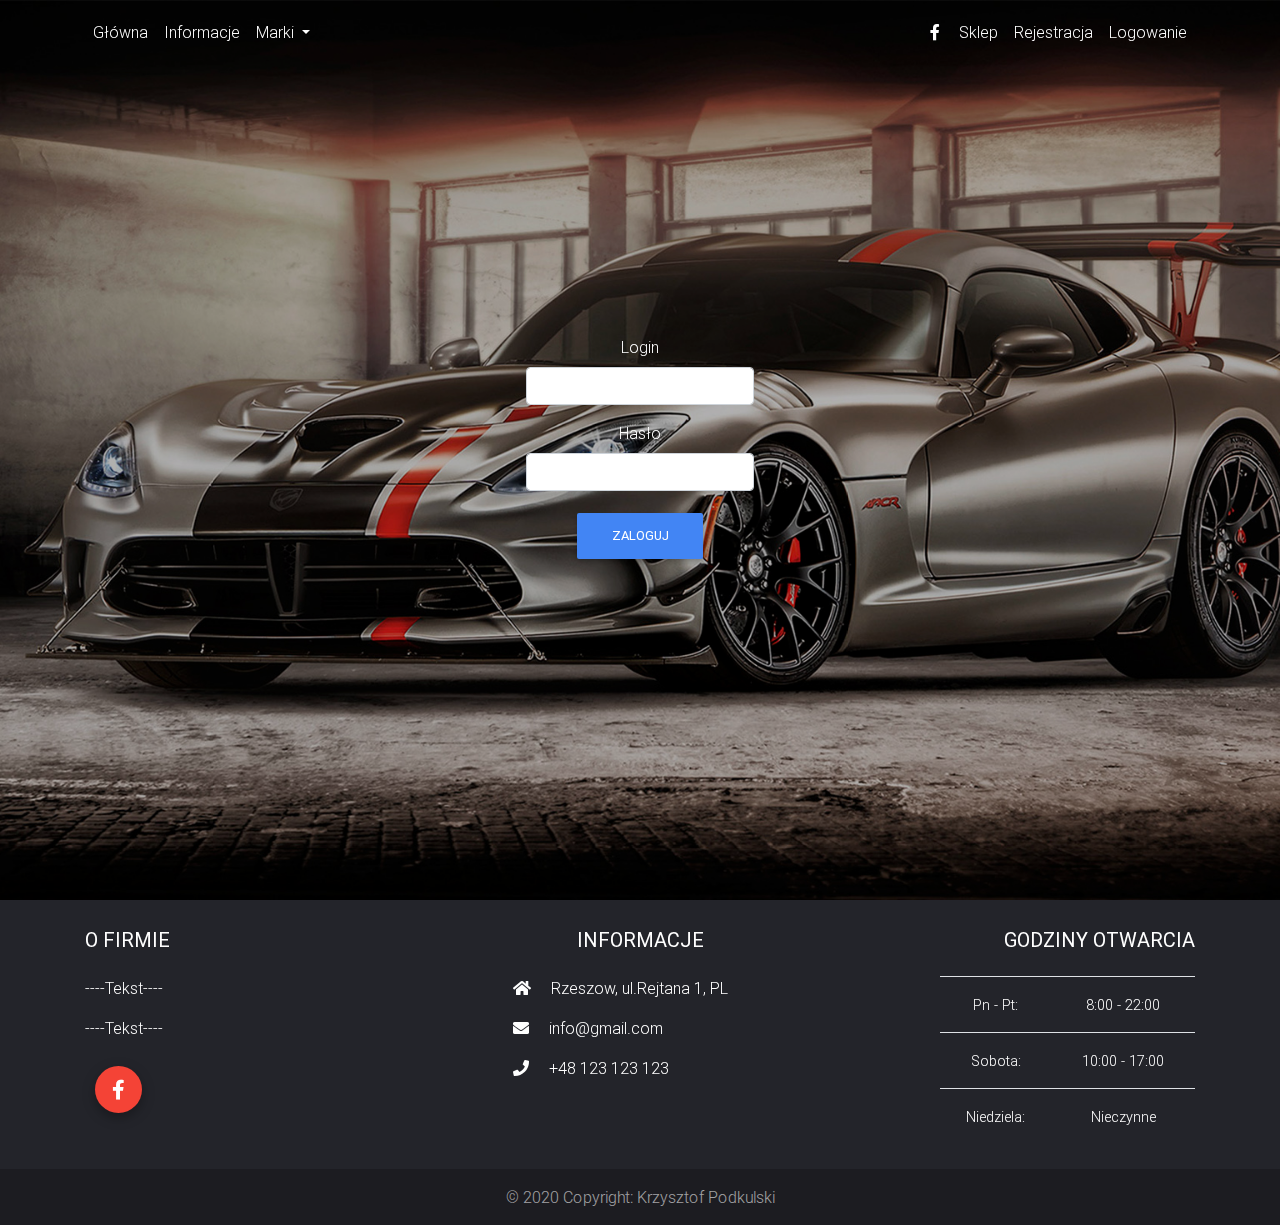
<file: html/login.html>
<!DOCTYPE html>
<html lang="en">

<head>
    <meta charset="utf-8">
    <meta name="viewport" content="width=device-width, initial-scale=1, shrink-to-fit=no">
    <meta http-equiv="x-ua-compatible" content="ie=edge">
    <title>Material Design Bootstrap</title>
    <!-- Font Awesome -->
    <link rel="stylesheet" href="https://use.fontawesome.com/releases/v5.11.2/css/all.css">
    <!-- Bootstrap core CSS -->
    <link href="../css/bootstrap.min.css" rel="stylesheet">
    <!-- Material Design Bootstrap -->
    <link href="../css/mdb.min.css" rel="stylesheet">
    <link href="../css/style.css" rel="stylesheet">
    <style>
        html,
        body,
        header,
        .view.jarallax {
            height: 100%;
            min-height: 100%;
        }

    </style>
</head>

<body class="salon-lp">

<!-- Navigation & Intro -->
<header>

    <!-- Navbar -->
    <nav class="navbar navbar-expand-lg navbar-dark fixed-top scrolling-navbar">
        <div class="container">


            <ul class="navbar-nav mr-auto smooth-scroll">
                <li class="nav-item">
                    <a class="nav-link" href="../index.html">Główna<span class="sr-only">(current)</span></a>
                </li>

                <li class="nav-item">
                    <a class="nav-link" href="#opis" data-offset="90">Informacje</a>
                </li>

                <li class="nav-item dropdown">
                    <a class="nav-link dropdown-toggle" href="#" id="navbarDropdown" role="button" data-toggle="dropdown" aria-haspopup="true" aria-expanded="false">
                        Marki
                    </a>
                    <div class="dropdown-menu" aria-labelledby="navbarDropdown">
                        <a class="dropdown-item" href="amery.html">Amerykańskie</a>
                        <a class="dropdown-item" href="japon.html">Japońskie</a>
                        <a class="dropdown-item" href="euro.html">Europejskie</a>
                    </div>
                </li>
            </ul>



            <ul class="navbar-nav  smooth-scroll">
                <li class="nav-item">
                    <a class="nav-link"><i class="fab fa-facebook-f"></i></a>
                </li>
                <li class="nav-item">
                    <a class="nav-link" href="../shop/sklep.html" data-offset="90">Sklep</a>
                </li>
                <li class="nav-item">
                    <a class="nav-link" href="rejestracja.html" data-offset="90">Rejestracja</a>
                </li>
                <li class="nav-item">
                    <a class="nav-link" href="#" data-offset="90">Logowanie</a>
                </li>
            </ul>


        </div>

    </nav>

    <!-- Intro Section -->
    <div id="glowna" class="view jarallax" data-jarallax='{"speed": 0.2}'>
        <div class="mask rgba-black-light">
            <div class="container h-100 d-flex justify-content-center align-items-center">
                <div class="row smooth-scroll">
                    <div class="col-md-12 text-center">
                        <div class="text-white wow fadeInDown">

                            <form>
                                <div class="form-group">
                                    <label >Login</label>
                                    <input type="text" class="form-control" id="login" >
                                </div>
                                <div class="form-group">
                                    <label f>Hasło</label>
                                    <input type="password" class="form-control" id="pass">
                                </div>

                                <button type="submit" class="btn btn-primary">Zaloguj</button>
                            </form>





                        </div>

                    </div>
                </div>
            </div>
        </div>
    </div>

</header>
<!-- Navigation & Intro -->


<!-- Footer -->
<footer id="opis" class="page-footer footer-tiles text-center text-md-left pt-3">

    <!-- Footer Links -->
    <div class="container mt-1 mb-1">

        <!-- Grid row -->
        <div class="row">

            <!-- Grid column -->
            <div class="col-xl-3 col-lg-4 mt-2 mb-1 wow fadeIn" data-wow-delay="0.3s">
                <!-- About -->
                <h5 class="text-uppercase mb-4"><strong>O Firmie</strong></h5>

                <p>----Tekst----</p>

                <p class="">----Tekst----</p>

                <div class="footer-socials">

                    <!-- Facebook -->
                    <a type="button" class="btn-floating red"><i class="fab fa-facebook-f"></i></a>
                </div>
            </div>
            <!-- Grid column -->

            <hr class="w-100 clearfix d-md-none">

            <!-- Grid column -->
            <div class="col-xl-3 ml-auto col-lg-4 mt-2 mb-1 col-md-7 wow fadeIn" data-wow-delay="0.3s">

                <!-- Info -->
                <h5 class="text-uppercase mb-4 text-center"><strong>Informacje</strong></h5>
                <p><i class="fas fa-home mr-3 text-center"></i> Rzeszow, ul.Rejtana 1, PL</p>
                <p><i class="fas fa-envelope mr-3 text-center" ></i> info@gmail.com</p>
                <p><i class="fas fa-phone mr-3 text-center"></i> +48 123 123 123</p>


            </div>
            <!-- Grid column -->

            <hr class="w-100 clearfix d-md-none">

            <!-- Grid column -->
            <div class="col-xl-3 ml-auto col-lg-4 mt-2 mb-1 col-md-6 wow fadeIn" data-wow-delay="0.3s">

                <!-- Title -->
                <h5 class="text-uppercase mb-4 text-right"><strong>Godziny Otwarcia</strong></h5>

                <!-- Opening hours table -->
                <table class="table footer-table text-center text-white">
                    <tbody>
                    <tr>
                        <td>Pn - Pt:</td>
                        <td>8:00 - 22:00</td>
                    </tr>
                    <tr>
                        <td>Sobota:</td>
                        <td>10:00 - 17:00</td>
                    </tr>
                    <tr>
                        <td>Niedziela:</td>
                        <td>Nieczynne</td>
                    </tr>
                    </tbody>
                </table>

            </div>
            <!-- Grid column -->

        </div>
        <!-- Grid row -->

    </div>
    <!-- Footer Links -->

    <!-- Copyright -->
    <div class="footer-copyright py-3 text-center wow fadeIn" data-wow-delay="0.3s">
        <div class="container-fluid">
            © 2020 Copyright: Krzysztof Podkulski </a>
        </div>
    </div>
    <!-- Copyright -->

</footer>
<!-- Footer -->
<!--  SCRIPTS  -->
<!--  JQuery  -->
<script type="text/javascript" src="../js/jquery-3.4.1.min.js"></script>
<!--  Bootstrap tooltips  -->
<script type="text/javascript" src="../js/popper.min.js"></script>
<!--  Bootstrap core JavaScript  -->
<script type="text/javascript" src="../js/bootstrap.min.js"></script>
<!--  MDB core JavaScript  -->
<script type="text/javascript" src="../js/mdb.min.js"></script>

<!-- Custom scripts -->
<script>
    // Animation init
    new WOW().init();

    // MDB Lightbox Init
    $(function () {
        $("#mdb-lightbox-ui").load("/mdb-addons/mdb-lightbox-ui.html");
    });

</script>

</body>

</html>
</file>
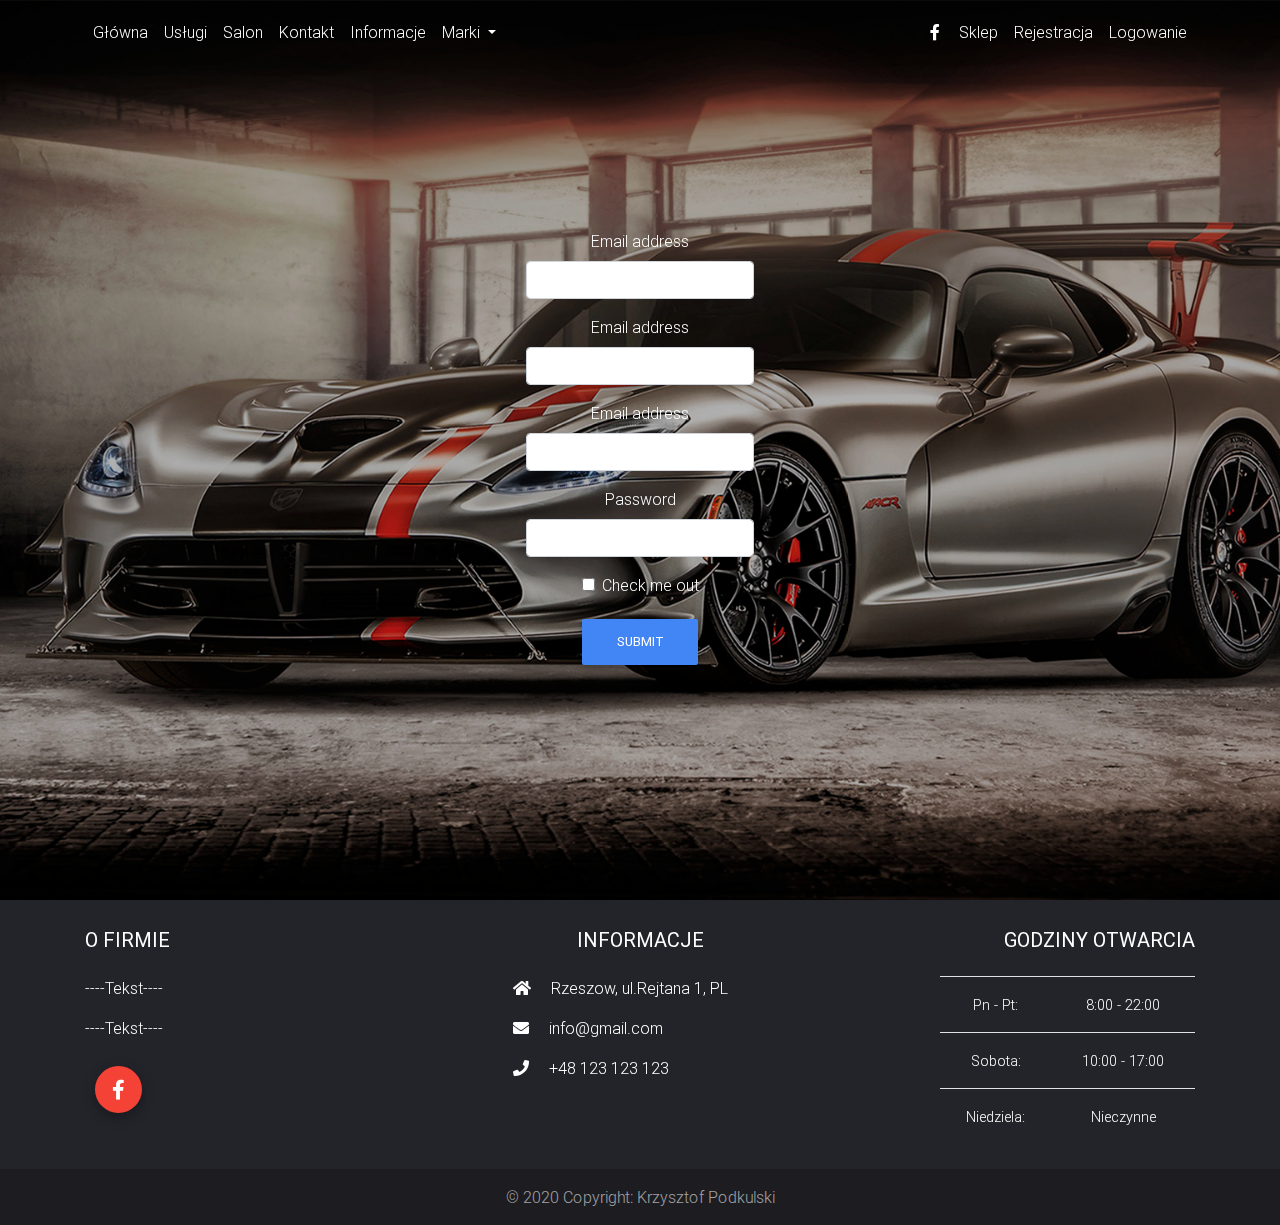
<file: html/rejestracja.html>
<!DOCTYPE html>
<html lang="en">

<head>
    <meta charset="utf-8">
    <meta name="viewport" content="width=device-width, initial-scale=1, shrink-to-fit=no">
    <meta http-equiv="x-ua-compatible" content="ie=edge">
    <title>Material Design Bootstrap</title>
    <!-- Font Awesome -->
    <link rel="stylesheet" href="https://use.fontawesome.com/releases/v5.11.2/css/all.css">
    <!-- Bootstrap core CSS -->
    <link href="../css/bootstrap.min.css" rel="stylesheet">
    <!-- Material Design Bootstrap -->
    <link href="../css/mdb.min.css" rel="stylesheet">
    <link href="../css/style.css" rel="stylesheet">
    <style>
        html,
        body,
        header,
        .view.jarallax {
            height: 100%;
            min-height: 100%;
        }

    </style>
</head>

<body class="salon-lp">

<!-- Navigation & Intro -->
<header>

    <!-- Navbar -->
    <nav class="navbar navbar-expand-lg navbar-dark fixed-top scrolling-navbar">
        <div class="container">


            <ul class="navbar-nav mr-auto smooth-scroll">
                <li class="nav-item">
                    <a class="nav-link" href="#glowna">Główna<span class="sr-only">(current)</span></a>
                </li>
                <li class="nav-item">
                    <a class="nav-link" href="#uslugi" data-offset="90">Usługi</a>
                </li>
                <li class="nav-item">
                    <a class="nav-link" href="#salon" data-offset="90">Salon</a>
                </li>
                <li class="nav-item">
                    <a class="nav-link" href="#kontakt" data-offset="90">Kontakt</a>
                </li>
                <li class="nav-item">
                    <a class="nav-link" href="#opis" data-offset="90">Informacje</a>
                </li>

                <li class="nav-item dropdown">
                    <a class="nav-link dropdown-toggle" href="#" id="navbarDropdown" role="button" data-toggle="dropdown" aria-haspopup="true" aria-expanded="false">
                        Marki
                    </a>
                    <div class="dropdown-menu" aria-labelledby="navbarDropdown">
                        <a class="dropdown-item" href="#">---Tekst---</a>
                        <a class="dropdown-item" href="#">---Tekst---</a>
                        <a class="dropdown-item" href="#">---Tekst---</a>
                    </div>
                </li>
            </ul>



            <ul class="navbar-nav  smooth-scroll">
                <li class="nav-item">
                    <a class="nav-link"><i class="fab fa-facebook-f"></i></a>
                </li>
                <li class="nav-item">
                    <a class="nav-link" href="#" data-offset="90">Sklep</a>
                </li>
                <li class="nav-item">
                    <a class="nav-link" href="#" data-offset="90">Rejestracja</a>
                </li>
                <li class="nav-item">
                    <a class="nav-link" href="#" data-offset="90">Logowanie</a>
                </li>
            </ul>


        </div>

    </nav>

    <!-- Intro Section -->
    <div id="glowna" class="view jarallax" data-jarallax='{"speed": 0.2}'>
        <div class="mask rgba-black-light">
            <div class="container h-100 d-flex justify-content-center align-items-center">
                <div class="row smooth-scroll">
                    <div class="col-md-12 text-center">
                        <div class="text-white wow fadeInDown">

                            <form>
                                <div class="form-group">
                                    <label for="exampleInputEmail1">Email address</label>
                                    <input type="email" class="form-control" id="name" aria-describedby="emailHelp">

                                </div>
                                <div class="form-group">
                                    <label for="exampleInputEmail1">Email address</label>
                                    <input type="email" class="form-control" id="nazwisko" aria-describedby="emailHelp">

                                </div>
                                <div class="form-group">
                                    <label for="exampleInputEmail1">Email address</label>
                                    <input type="email" class="form-control" id="exampleInputEmail1" aria-describedby="emailHelp">

                                </div>
                                <div class="form-group">
                                    <label for="exampleInputPassword1">Password</label>
                                    <input type="password" class="form-control" id="exampleInputPassword1">
                                </div>
                                <div class="form-group form-check">
                                    <input type="checkbox" class="form-check-input" id="exampleCheck1">
                                    <label class="form-check-label" for="exampleCheck1">Check me out</label>
                                </div>
                                <button type="submit" class="btn btn-primary">Submit</button>
                            </form>





                        </div>

                    </div>
                </div>
            </div>
        </div>
    </div>

</header>
<!-- Navigation & Intro -->


<!-- Footer -->
<footer id="opis" class="page-footer footer-tiles text-center text-md-left pt-3">

    <!-- Footer Links -->
    <div class="container mt-1 mb-1">

        <!-- Grid row -->
        <div class="row">

            <!-- Grid column -->
            <div class="col-xl-3 col-lg-4 mt-2 mb-1 wow fadeIn" data-wow-delay="0.3s">
                <!-- About -->
                <h5 class="text-uppercase mb-4"><strong>O Firmie</strong></h5>

                <p>----Tekst----</p>

                <p class="">----Tekst----</p>

                <div class="footer-socials">

                    <!-- Facebook -->
                    <a type="button" class="btn-floating red"><i class="fab fa-facebook-f"></i></a>
                </div>
            </div>
            <!-- Grid column -->

            <hr class="w-100 clearfix d-md-none">

            <!-- Grid column -->
            <div class="col-xl-3 ml-auto col-lg-4 mt-2 mb-1 col-md-7 wow fadeIn" data-wow-delay="0.3s">

                <!-- Info -->
                <h5 class="text-uppercase mb-4 text-center"><strong>Informacje</strong></h5>
                <p><i class="fas fa-home mr-3 text-center"></i> Rzeszow, ul.Rejtana 1, PL</p>
                <p><i class="fas fa-envelope mr-3 text-center" ></i> info@gmail.com</p>
                <p><i class="fas fa-phone mr-3 text-center"></i> +48 123 123 123</p>


            </div>
            <!-- Grid column -->

            <hr class="w-100 clearfix d-md-none">

            <!-- Grid column -->
            <div class="col-xl-3 ml-auto col-lg-4 mt-2 mb-1 col-md-6 wow fadeIn" data-wow-delay="0.3s">

                <!-- Title -->
                <h5 class="text-uppercase mb-4 text-right"><strong>Godziny Otwarcia</strong></h5>

                <!-- Opening hours table -->
                <table class="table footer-table text-center text-white">
                    <tbody>
                    <tr>
                        <td>Pn - Pt:</td>
                        <td>8:00 - 22:00</td>
                    </tr>
                    <tr>
                        <td>Sobota:</td>
                        <td>10:00 - 17:00</td>
                    </tr>
                    <tr>
                        <td>Niedziela:</td>
                        <td>Nieczynne</td>
                    </tr>
                    </tbody>
                </table>

            </div>
            <!-- Grid column -->

        </div>
        <!-- Grid row -->

    </div>
    <!-- Footer Links -->

    <!-- Copyright -->
    <div class="footer-copyright py-3 text-center wow fadeIn" data-wow-delay="0.3s">
        <div class="container-fluid">
            © 2020 Copyright: Krzysztof Podkulski </a>
        </div>
    </div>
    <!-- Copyright -->

</footer>
<!-- Footer -->
<!--  SCRIPTS  -->
<!--  JQuery  -->
<script type="text/javascript" src="../js/jquery-3.4.1.min.js"></script>
<!--  Bootstrap tooltips  -->
<script type="text/javascript" src="../js/popper.min.js"></script>
<!--  Bootstrap core JavaScript  -->
<script type="text/javascript" src="../js/bootstrap.min.js"></script>
<!--  MDB core JavaScript  -->
<script type="text/javascript" src="../js/mdb.min.js"></script>

<!-- Custom scripts -->
<script>
    // Animation init
    new WOW().init();

    // MDB Lightbox Init
    $(function () {
        $("#mdb-lightbox-ui").load("/mdb-addons/mdb-lightbox-ui.html");
    });

</script>

</body>

</html>
</file>
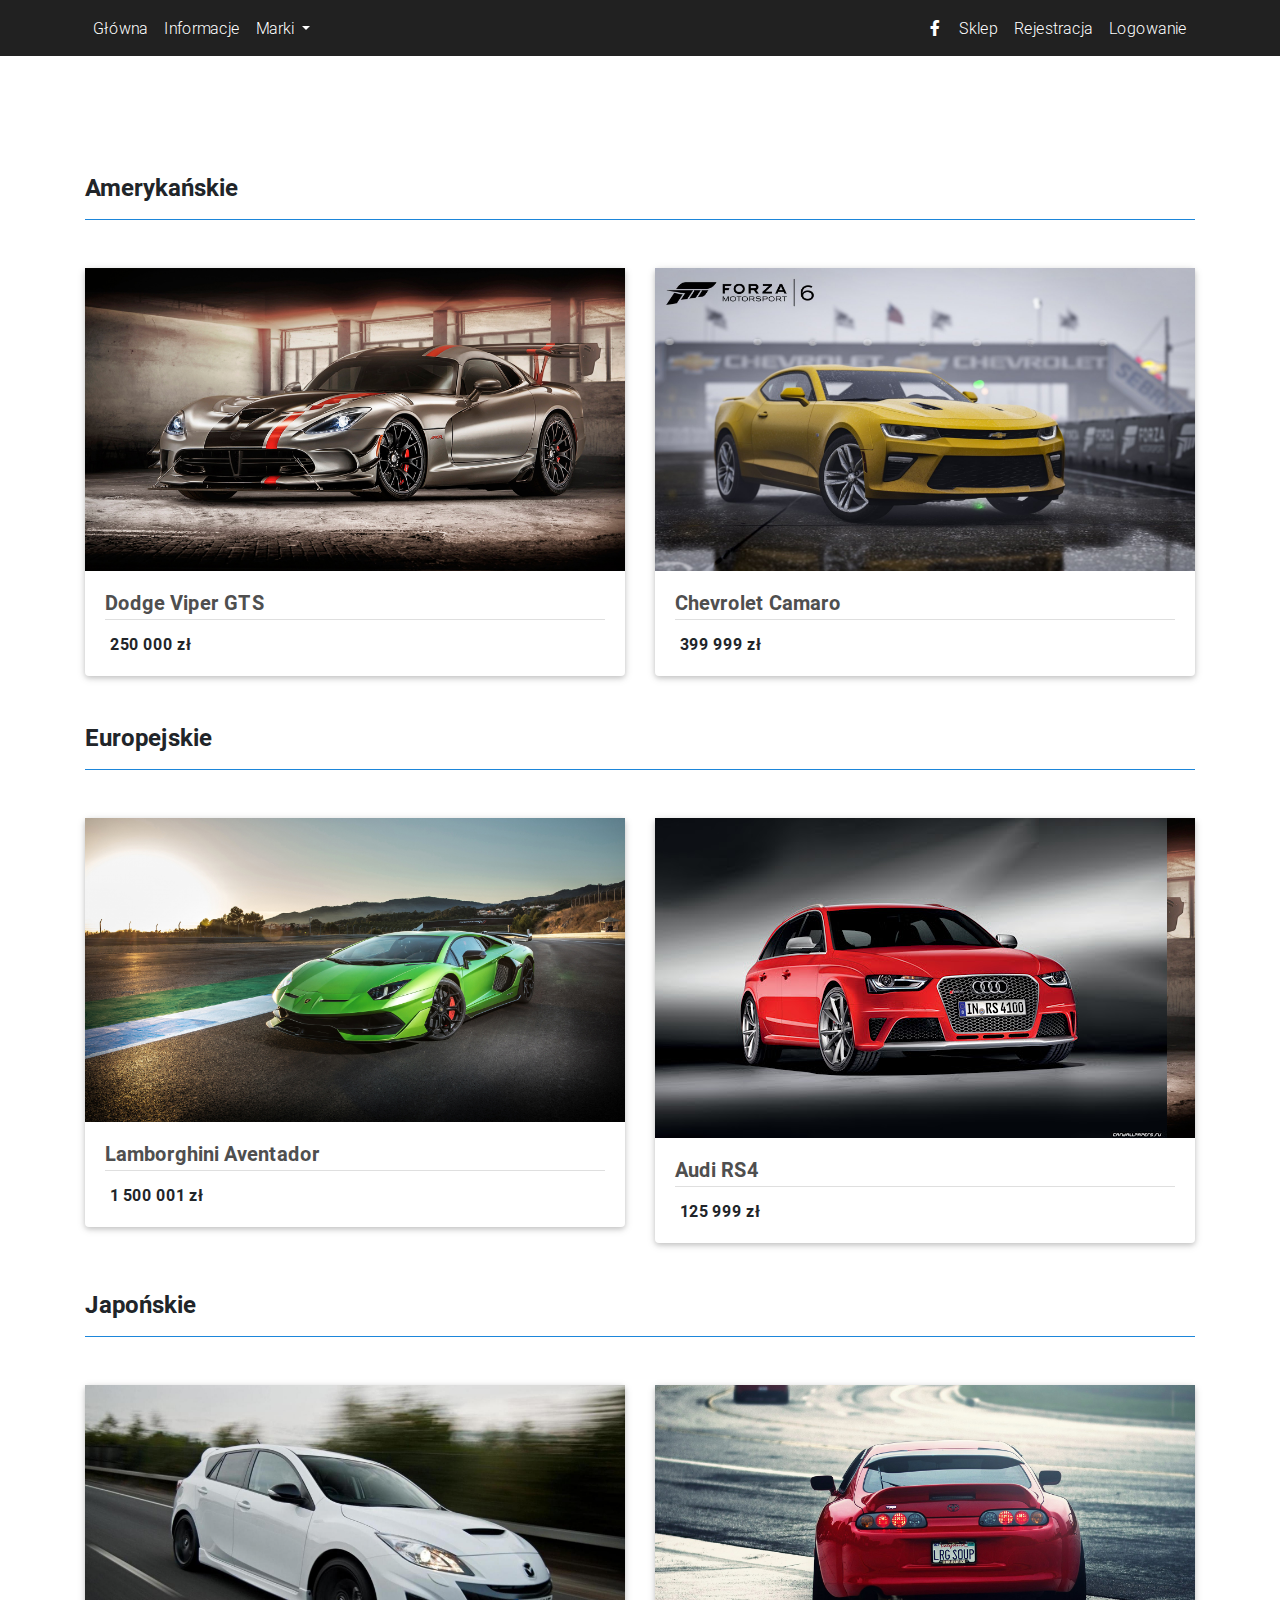
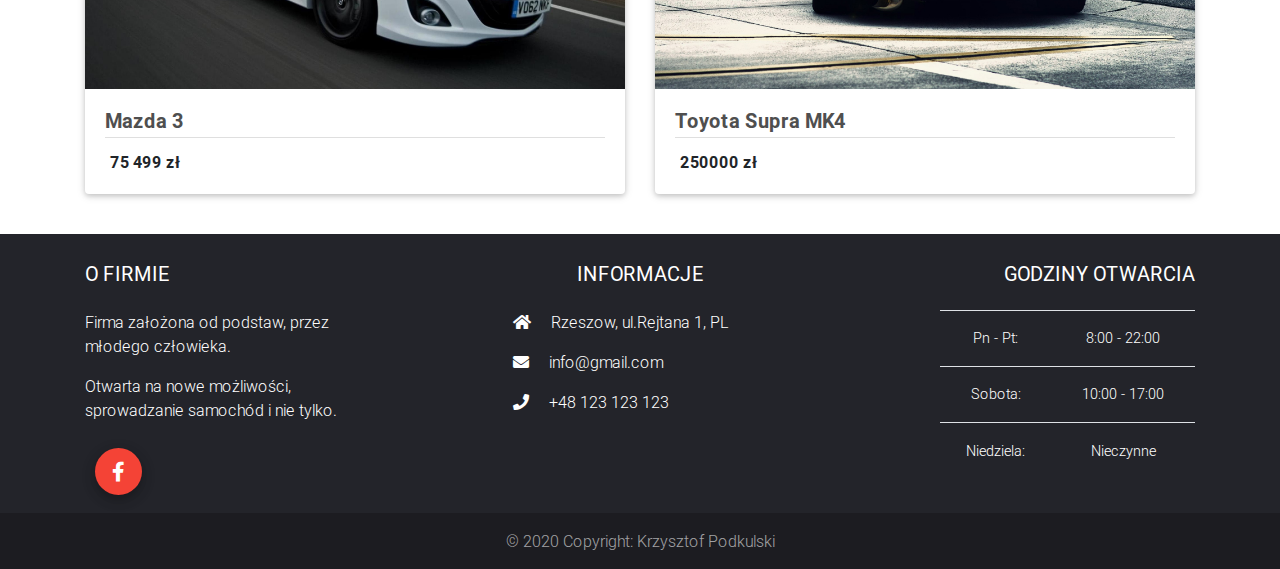
<file: shop/sklep.html>
<!DOCTYPE html>
<html lang="en">

<head>
    <meta charset="utf-8">
    <meta name="viewport" content="width=device-width, initial-scale=1, shrink-to-fit=no">
    <meta http-equiv="x-ua-compatible" content="ie=edge">
    <title>Material Design Bootstrap</title>
    <!-- Font Awesome -->
    <link rel="stylesheet" href="https://use.fontawesome.com/releases/v5.11.2/css/all.css">
    <!-- Bootstrap core CSS -->
    <link href="../css/bootstrap.min.css" rel="stylesheet">
    <!-- Material Design Bootstrap -->
    <link href="../css/mdb.min.css" rel="stylesheet">
    <link href="../css/style.css" rel="stylesheet">
    <style>
        html,
        body,
        header{
            min-height: 30%;
            height: 55%;

        }

    </style>
</head>

<body class="salon-lp">

<!-- Navigation & Intro -->
<header>

    <!-- Navbar -->
    <nav class="navbar navbar-expand-lg navbar-dark bg-dark fixed-top ">
        <div class="container">


            <ul class="navbar-nav mr-auto ">
                <li class="nav-item">
                    <a class="nav-link" href="../index.html">Główna<span class="sr-only">(current)</span></a>
                </li>
                <li class="nav-item">
                    <a class="nav-link" href="#opis" data-offset="90">Informacje</a>
                </li>

                <li class="nav-item dropdown">
                    <a class="nav-link dropdown-toggle" href="#" id="navbarDropdown" role="button" data-toggle="dropdown" aria-haspopup="true" aria-expanded="false">
                        Marki
                    </a>
                    <div class="dropdown-menu" aria-labelledby="navbarDropdown">
                        <a class="dropdown-item" href="../html/amery.html">Amerykańskie</a>
                        <a class="dropdown-item" href="../html/japon.html">Japońskie</a>
                        <a class="dropdown-item" href="../html/">Europejskie</a>
                    </div>
                </li>
            </ul>



            <ul class="navbar-nav  smooth-scroll">
                <li class="nav-item">
                    <a class="nav-link"><i class="fab fa-facebook-f"></i></a>
                </li>
                <li class="nav-item">
                    <a class="nav-link" href="#" data-offset="90">Sklep</a>
                </li>
                <li class="nav-item">
                    <a class="nav-link" href="../html/rejestracja.html" data-offset="90">Rejestracja</a>
                </li>
                <li class="nav-item">
                    <a class="nav-link" href="../html/login.html " data-offset="90">Logowanie</a>
                </li>
            </ul>


        </div>

    </nav>


</header>
<!-- Navigation & Intro -->

<!-- Main content -->
<main>





    <!-- Fourth Container -->
    <div class="container">

        <h4 class="font-weight-bold mt-4 title-1">

            <strong>Amerykańskie</strong>

        </h4>
        <hr class="blue mb-5">

        <!-- Grid row -->
        <div class="row mb-3">

            <!-- Grid column -->
            <div class="col-lg-6 col-md-6 mb-4">

                <!-- Card -->
                <div class="card card-ecommerce">

                    <!-- Card image -->
                    <div class="view overlay">

                        <img src="../img/american/shop/product1_3.jpg" class="img-fluid" alt="">
                        <a href="product1.html">
                            <div class="mask rgba-white-slight"></div>
                        </a>
                    </div>
                    <!-- Card image -->
                    <!-- Card content -->
                    <div class="card-body">
                        <!-- Category & Title -->
                        <h5 class="card-title mb-1">
                            <strong>
                                <a href="product1.html" class="dark-grey-text">Dodge Viper GTS</a>
                            </strong>
                        </h5>
                        <!-- Card footer -->
                        <div class="card-footer pb-0">
                            <div class="row mb-0">
                                <span class="float-left">
                                    <strong>250 000 zł</strong>
                                </span>
                            </div>
                        </div>
                    </div>
                    <!-- Card content -->
                </div>
                <!-- Card -->

            </div>
            <!-- Grid column -->

            <!-- Grid column -->
            <div class="col-lg-6 col-md-6 mb-4">

                <!-- Card -->
                <div class="card card-ecommerce">

                    <!-- Card image -->
                    <div class="view overlay">

                        <img src="../img/american/shop/product2_1.jpg" class="img-fluid" alt="">
                        <a href="product2.html">
                            <div class="mask rgba-white-slight"></div>
                        </a>
                    </div>
                    <!-- Card image -->
                    <!-- Card content -->
                    <div class="card-body">
                        <!-- Category & Title -->
                        <h5 class="card-title mb-1">
                            <strong>
                                <a href="product2.html" class="dark-grey-text">Chevrolet Camaro</a>
                            </strong>
                        </h5>
                        <!-- Card footer -->
                        <div class="card-footer pb-0">
                            <div class="row mb-0">
                                <span class="float-left">
                                    <strong>399 999 zł</strong>
                                </span>
                            </div>
                        </div>
                    </div>
                    <!-- Card content -->
                </div>
                <!-- Card -->

            </div>
            <!-- Grid column -->

        </div>
        <!-- Grid row -->

        <h4 class="font-weight-bold mt-4 title-1">

            <strong>Europejskie</strong>

        </h4>

        <hr class="blue mb-5">

        <!-- Grid row -->
        <div class="row mb-3">

            <!-- Grid column -->
            <div class="col-lg-6 col-md-6 mb-4">

                <!-- Card -->
                <div class="card card-ecommerce">

                    <!-- Card image -->
                    <div class="view overlay">

                        <img src="../img/american/shop/product3_2.jpg" class="img-fluid" alt="">
                        <a href="product3.html">
                            <div class="mask rgba-white-slight"></div>
                        </a>
                    </div>
                    <!-- Card image -->
                    <!-- Card content -->
                    <div class="card-body">
                        <!-- Category & Title -->
                        <h5 class="card-title mb-1">
                            <strong>
                                <a href="product3.html" class="dark-grey-text">Lamborghini Aventador </a>
                            </strong>
                        </h5>
                        <!-- Card footer -->
                        <div class="card-footer pb-0">
                            <div class="row mb-0">
                                <span class="float-left">
                                    <strong>1 500 001 zł</strong>
                                </span>
                            </div>
                        </div>
                    </div>
                    <!-- Card content -->
                </div>
                <!-- Card -->

            </div>
            <!-- Grid column -->

            <!-- Grid column -->
            <div class="col-lg-6 col-md-6 mb-4">

                <!-- Card -->
                <div class="card card-ecommerce">

                    <!-- Card image -->
                    <div class="view overlay">

                        <img src="../img/american/shop/product4_1.jpg" class="img-fluid" alt="">
                        <a href="product4.html">
                            <div class="mask rgba-white-slight"></div>
                        </a>
                    </div>
                    <!-- Card image -->
                    <!-- Card content -->
                    <div class="card-body">
                        <!-- Category & Title -->
                        <h5 class="card-title mb-1">
                            <strong>
                                <a href="product4.html" class="dark-grey-text">Audi RS4 </a>
                            </strong>
                        </h5>
                        <!-- Card footer -->
                        <div class="card-footer pb-0">
                            <div class="row mb-0">
                                <span class="float-left">
                                    <strong>125 999 zł</strong>
                                </span>
                            </div>
                        </div>
                    </div>
                    <!-- Card content -->
                </div>
                <!-- Card -->

            </div>
            <!-- Grid column -->

        </div>
        <!-- Grid row -->
        <h4 class="font-weight-bold mt-4 title-1">

            <strong>Japońskie</strong>

        </h4>

        <hr class="blue mb-5">
        <!-- Grid row -->
        <div class="row mb-3">

            <!-- Grid column -->
            <div class="col-lg-6 col-md-6 mb-4">

                <!-- Card -->
                <div class="card card-ecommerce">

                    <!-- Card image -->
                    <div class="view overlay">

                        <img src="../img/american/shop/product5_1.jpg" class="img-fluid" alt="">
                        <a href="product5.html">
                            <div class="mask rgba-white-slight"></div>
                        </a>
                    </div>
                    <!-- Card image -->
                    <!-- Card content -->
                    <div class="card-body">
                        <!-- Category & Title -->
                        <h5 class="card-title mb-1">
                            <strong>
                                <a href="product5.html" class="dark-grey-text">Mazda 3</a>
                            </strong>
                        </h5>
                        <!-- Card footer -->
                        <div class="card-footer pb-0">
                            <div class="row mb-0">
                                <span class="float-left">
                                    <strong>75 499 zł</strong>
                                </span>
                            </div>
                        </div>
                    </div>
                    <!-- Card content -->
                </div>
                <!-- Card -->

            </div>
            <!-- Grid column -->

            <!-- Grid column -->
            <div class="col-lg-6 col-md-6 mb-4">

                <!-- Card -->
                <div class="card card-ecommerce">

                    <!-- Card image -->
                    <div class="view overlay">

                        <img src="../img/american/shop/product6_2.jpg" class="img-fluid" alt="">
                        <a href="product6.html">
                            <div class="mask rgba-white-slight"></div>
                        </a>
                    </div>
                    <!-- Card image -->
                    <!-- Card content -->
                    <div class="card-body">
                        <!-- Category & Title -->
                        <h5 class="card-title mb-1">
                            <strong>
                                <a href="product6.html" class="dark-grey-text">Toyota Supra MK4</a>
                            </strong>
                        </h5>
                        <!-- Card footer -->
                        <div class="card-footer pb-0">
                            <div class="row mb-0">
                                <span class="float-left">
                                    <strong>250000 zł</strong>
                                </span>
                            </div>
                        </div>
                    </div>
                    <!-- Card content -->
                </div>
                <!-- Card -->

            </div>
            <!-- Grid column -->

        </div>
        <!-- Grid row -->
    </div>



    <!-- Fourth Container -->


</main>
<!-- Main content -->

<!-- Footer -->
<footer id="opis" class="page-footer footer-tiles text-center text-md-left pt-3">

    <!-- Footer Links -->
    <div class="container mt-1 mb-1">

        <!-- Grid row -->
        <div class="row">

            <!-- Grid column -->
            <div class="col-xl-3 col-lg-4 mt-2 mb-1 wow fadeIn" data-wow-delay="0.3s">
                <!-- About -->
                <h5 class="text-uppercase mb-4"><strong>O Firmie</strong></h5>

                <p>Firma założona od podstaw, przez młodego człowieka.</p>

                <p class="">Otwarta na nowe możliwości, sprowadzanie samochód i nie tylko.</p>


                <div class="footer-socials">

                    <!-- Facebook -->
                    <a type="button" class="btn-floating red"><i class="fab fa-facebook-f"></i></a>
                </div>
            </div>
            <!-- Grid column -->

            <hr class="w-100 clearfix d-md-none">

            <!-- Grid column -->
            <div class="col-xl-3 ml-auto col-lg-4 mt-2 mb-1 col-md-7 wow fadeIn" data-wow-delay="0.3s">

                <!-- Info -->
                <h5 class="text-uppercase mb-4 text-center"><strong>Informacje</strong></h5>
                <p><i class="fas fa-home mr-3 text-center"></i> Rzeszow, ul.Rejtana 1, PL</p>
                <p><i class="fas fa-envelope mr-3 text-center" ></i> info@gmail.com</p>
                <p><i class="fas fa-phone mr-3 text-center"></i> +48 123 123 123</p>


            </div>
            <!-- Grid column -->

            <hr class="w-100 clearfix d-md-none">

            <!-- Grid column -->
            <div class="col-xl-3 ml-auto col-lg-4 mt-2 mb-1 col-md-6 wow fadeIn" data-wow-delay="0.3s">

                <!-- Title -->
                <h5 class="text-uppercase mb-4 text-right"><strong>Godziny Otwarcia</strong></h5>

                <!-- Opening hours table -->
                <table class="table footer-table text-center text-white">
                    <tbody>
                    <tr>
                        <td>Pn - Pt:</td>
                        <td>8:00 - 22:00</td>
                    </tr>
                    <tr>
                        <td>Sobota:</td>
                        <td>10:00 - 17:00</td>
                    </tr>
                    <tr>
                        <td>Niedziela:</td>
                        <td>Nieczynne</td>
                    </tr>
                    </tbody>
                </table>

            </div>
            <!-- Grid column -->

        </div>
        <!-- Grid row -->

    </div>
    <!-- Footer Links -->

    <!-- Copyright -->
    <div class="footer-copyright py-3 text-center wow fadeIn" data-wow-delay="0.3s">
        <div class="container-fluid">
            © 2020 Copyright: Krzysztof Podkulski
        </div>
    </div>
    <!-- Copyright -->

</footer>
<!-- Footer -->
<!--  SCRIPTS  -->
<!--  JQuery  -->
<script type="text/javascript" src="../js/jquery-3.4.1.min.js"></script>
<!--  Bootstrap tooltips  -->
<script type="text/javascript" src="../js/popper.min.js"></script>
<!--  Bootstrap core JavaScript  -->
<script type="text/javascript" src="../js/bootstrap.min.js"></script>
<!--  MDB core JavaScript  -->
<script type="text/javascript" src="../js/mdb.min.js"></script>

<!-- Custom scripts -->
<script>
    // Animation init
    new WOW().init();

    // MDB Lightbox Init
    $(function () {
        $("#mdb-lightbox-ui").load("/mdb-addons/mdb-lightbox-ui.html");
    });

</script>

</body>

</html>
</file>
<file: css/style.css>
.salon-lp .view {
    background-image: url("../img/cars/intro.jpg");
    background-repeat: no-repeat;
    background-size: cover;
    background-position: center center; }
.salon-lp .view .btn.blue-gradient {
    padding-bottom: .85rem;
    padding-left: 2.15rem; }

.salon-lp .navbar {
    background-color: #23242a;
    box-shadow: 0 2px 5px 0 rgba(0, 0, 0, 0.16), 0 2px 10px 0 rgba(0, 0, 0, 0.12); }
.salon-lp .navbar:not(.top-nav-collapse) {
    background: transparent; }
@media (min-width: 769px) {
    .salon-lp .navbar:not(.top-nav-collapse) {
        box-shadow: none; } }
@media (max-width: 768px) {
    .salon-lp .navbar:not(.top-nav-collapse) {
        background: #23242a; } }
@media (min-width: 800px) and (max-width: 850px) {
    .salon-lp .navbar:not(.top-nav-collapse) {
        background: #23242a; } }

.salon-lp .page-footer {
    background-color: #23242a; }
.salon-lp .page-footer ::-webkit-input-placeholder {
    color: #fff; }
.salon-lp .page-footer ::-moz-placeholder {
    color: #fff; }
.salon-lp .page-footer :-ms-input-placeholder {
    color: #fff; }
.salon-lp .page-footer ::-ms-input-placeholder {
    color: #fff; }
.salon-lp .page-footer ::placeholder {
    color: #fff; }

.salon-lp .md-pills .nav-item .nav-link {
    color: #000;
    background-color: #fff; }
.salon-lp .md-pills .nav-item .nav-link:hover {
    background-color: transparent;
    color: #a2a2a2; }
.salon-lp .md-pills .nav-item .nav-link.active {
    box-shadow: none;
    color: #ffb400;
    background-color: transparent; }
.salon-lp fotter{
    margin: 0px;
}
html{
    min-width: 450px;
}
figure {
    float: right;
    text-align: center;
    width: 13%;
    font-weight: lighter;
    margin: auto 5% auto auto;
}

@media (max-width: 991px) {
    .navbar {
        background-color: white;
        box-shadow: 0 2px 5px 0 rgba(0, 0, 0, .16), 0 2px 10px 0 rgba(0, 0, 0, .12) !important;

    }

    .li a:hover {
        background-color: black !important;
    }

    .navbar-brand {
        color: white !important;
    }

    .nav-link {
        color: white !important;
    }

    #logo_nav {
        color: white !important;
    }
}

@media (min-width: 991px) {
    .navbar {
        box-shadow: 0 0;
    }

    .navbar-brand {
        color: white !important;
        text-shadow: 1px 1px rgba(0, 0, 0, .15);
    }

    .nav-link {
        color: white !important;
        text-shadow: 1px 1px rgba(0, 0, 0, .15);
    }

    .top-nav-collapse {
        background-color: white;
        box-shadow: 0 2px 5px 0 rgba(0, 0, 0, .16), 0 2px 10px 0 rgba(0, 0, 0, .12);
    }

    .top-nav-collapse .nav-link {
        color: white !important;
        text-shadow: none;
    }

    .top-nav-collapse .navbar-brand {
        color: white !important;
        text-shadow: none;
    }

    .top-nav-collapse #logo_nav {
        color: white !important;
        text-shadow: none;
    }
}

tooltip {
    background: grey;
}
.dropdown-item:hover{
    background-color: #174394!important;
}
.article{
    font-size: 1.2rem;
    margin-bottom: 2.1rem;
}
h1 strong{
    font-size: 3rem;
}
@media (max-width: 450px) and (min-width: 449px) {
    html,
    body,
    header,
    .intro-3 {
        height: 300px;
    }

    footer .intro-3 {
        height: 20%;
    }
    ul{
        padding: 0;
        margin-left:10px;
    }
}

@media (min-width: 451px) and (max-width: 740px) {
    html,
    body,
    .intro-3 {
        height: 350px;
    }

    footer .intro-3 {
        height: 20%;
    }

}

@media (min-width: 800px) and (max-width: 850px) {
    html,
    body,
    header,
    .intro-3 {
        height: 300px;
    }

    footer .intro-3 {
        height: 20%;
    }
}
.tlo{
    background-image: url("../img/cars/intro.jpg");
}
</file>
